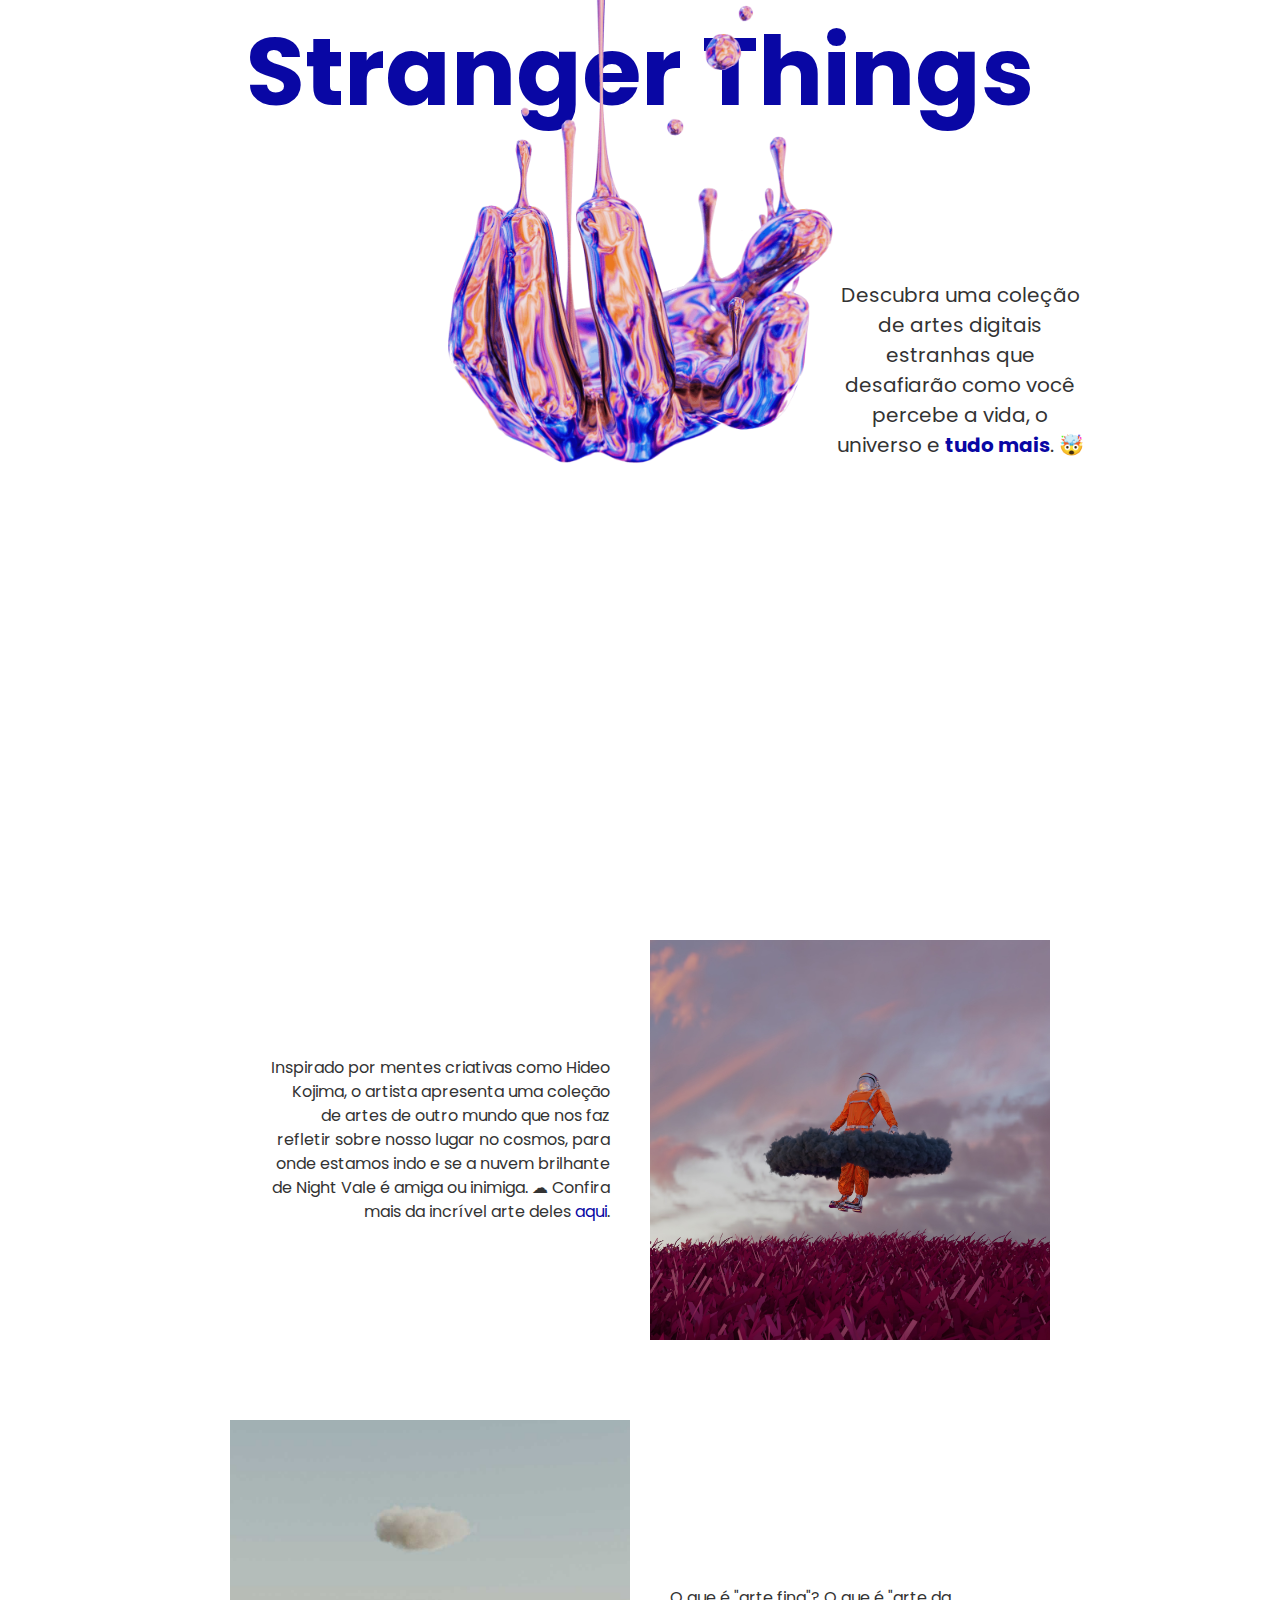
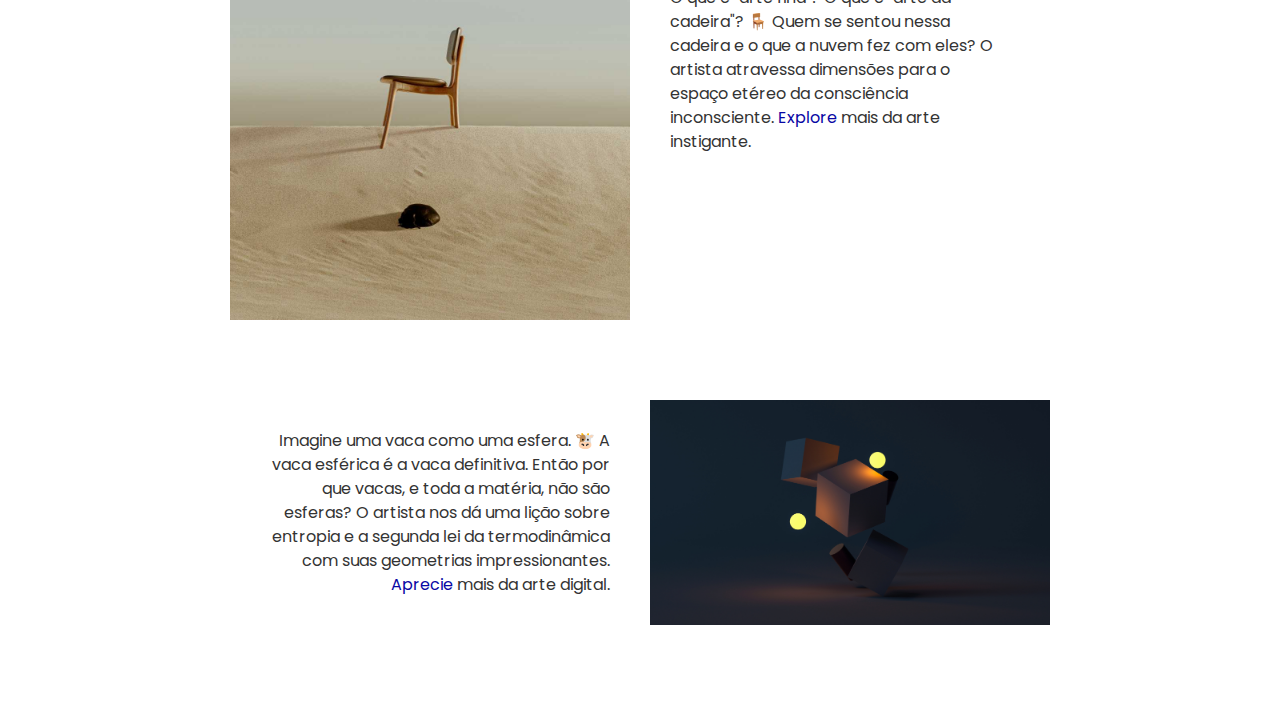
<file: acessibilidade2/index.html>
<html>
    <head>
        <link href="https://fonts.googleapis.com/css2?family=Poppins:wght@100;200;300;400;500;600;700;800;900&display=swap" rel="stylesheet">
        <link rel="stylesheet" href="index.css">
    </head>
    <body>
        <main>
            <section class="hero-section">
                <h1 class="hero-heading">Stranger Things</h1>
                <p class="hero-text">Descubra uma coleção de artes digitais estranhas que desafiarão como você percebe a vida, o universo e <strong>tudo mais</strong>. 🤯</p>
                <img class="hero-image" src="images/hand.png" alt="Mão metálica derretendo."/>
            </section>

            <section class="astronaut-section">
                <p>Inspirado por mentes criativas como Hideo Kojima, o artista apresenta uma coleção de artes de outro mundo que nos faz refletir sobre nosso lugar no cosmos, para onde estamos indo e se a nuvem brilhante de Night Vale é amiga ou inimiga. ☁ Confira mais da incrível arte deles <a href="https://unsplash.com/@shaarannnnn" target="_blank">aqui</a>.</p>
                <img class="image image-1" src="images/astronaut.jpg" alt="Astronauta em nuvem escura sobrevoando plantação" />
            </section>

            <section class="chair-section">
                <p>O que é "arte fina"? O que é "arte da cadeira"? 🪑 Quem se sentou nessa cadeira e o que a nuvem fez com eles? O artista atravessa dimensões para o espaço etéreo da consciência inconsciente. <a href="https://unsplash.com/@eduardgross" target="_blank">Explore</a> mais da arte instigante.</p>
                <img class="image image-2" src="images/chair.jpg"  alt="Cadeira de madeira sobre duna de areia com uma nuvem clara flutuando no ceu e uma pedra no chão" />
            </section>

            <section class="cubes-section">
                <p>Imagine uma vaca como uma esfera. 🐮 A vaca esférica é a vaca definitiva. Então por que vacas, e toda a matéria, não são esferas? O artista nos dá uma lição sobre entropia e a segunda lei da termodinâmica com suas geometrias impressionantes. <a href="https://unsplash.com/es/@sebastiansvenson" target="_blank">Aprecie</a> mais da arte digital.</p>
                <img class="image image-3" src="images/cubes.jpg" alt="Formas geométricas flutuantes com a forma levemente de uma vaca sendo iluminadas por luzes" />
            </section>
        </main>
    </body>
</html>
</file>
<file: acessibilidade2/index.css>
html, body {
    margin: 0;
    padding: 0;
    font-family: 'Poppins', sans-serif;
}
main {
    width: 900px;
    margin: 0 auto 50px;
    line-height: 1.5;
    color: #333333;
}
strong {
    color: #0907a4;
}
a {
    color: #0907a4;
    text-decoration: none;
    text-decoration-color: #d172cb;
}

/* Hero Section */
.hero-section {
    text-align: center;
    position: relative;
    height: 100vh;
}
.hero-heading {
    font-size: 96px;
    color: #0907a4;
}
.hero-text {
    font-size: 20px;
    color: #333333;
    position: absolute;
    width: 260px;
    right: 0;
    top: 260px;
}
.hero-image {
    width: 400px;
    z-index: 10;
    position: absolute;
    left: 250px;
    top: -50px;
}

/* Main Content */
.astronaut-section, .chair-section, .cubes-section {
    display: flex;
    justify-content: flex-end;
    align-items: center;
}
.astronaut-section p, .chair-section p, .cubes-section p {
    width: 340px;
}
.astronaut-section p, .cubes-section p {
    text-align: right;
}
.chair-section {
    flex-direction: row-reverse;
}
.image {
    width: 400px;
    padding: 40px;
}
</file>
